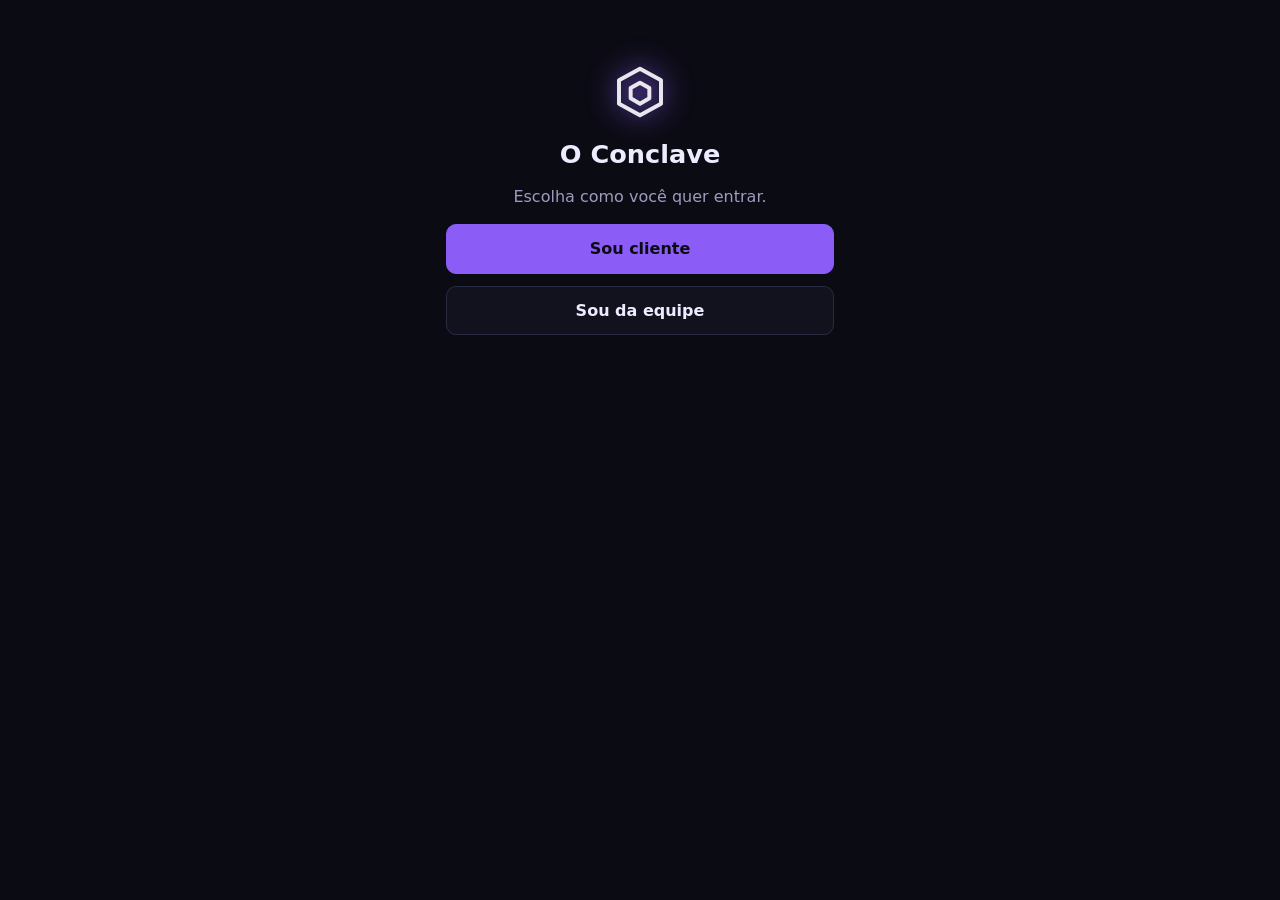
<file: index.html>
<!doctype html>
<html lang="pt-BR">
<head>
  <meta charset="utf-8">
  <meta name="viewport" content="width=device-width, initial-scale=1">
  <title>O Conclave</title>
  <link rel="preconnect" href="https://fonts.googleapis.com"><link rel="preconnect" href="https://fonts.gstatic.com" crossorigin><link rel="stylesheet" href="https://fonts.googleapis.com/css2?family=Chakra+Petch:wght@500;600;700&display=swap"><link rel="stylesheet" href="css/base.css">
  <style>.escolha{max-width:420px;margin:0 auto;padding:64px 16px;text-align:center}.escolha a{display:block;text-decoration:none;margin-bottom:12px}</style>
</head>
<body>
  <main class="escolha">
    <div class="logo-grande"><svg viewBox="0 0 24 24" width="56" height="56" fill="none" stroke="currentColor" stroke-width="1.7" stroke-linecap="round" stroke-linejoin="round" style="color:#e7e7ee"><path d="M12 2l9 5v10l-9 5-9-5V7z"/><path d="M12 8l4 2.3v4.4L12 17l-4-2.3v-4.4z"/></svg></div>
    <h1>O Conclave</h1>
    <p class="sub">Escolha como você quer entrar.</p>
    <a class="botao primario" href="cliente/">Sou cliente</a>
    <a class="botao" href="funcionario/">Sou da equipe</a>
  </main>
</body>
</html>
</file>
<file: css/base.css>
/* O Conclave — visual neon escuro (compartilhado entre os dois apps) */
:root {
  --fundo: #0b0b14;
  --fundo-2: #12121f;
  --cartao: #181828;
  --borda: #2a2a42;
  --texto: #ecebff;
  --texto-2: #9d9cc0;
  --destaque: #8b5cf6;           /* roxo neon (sem facção) */
  --ok: #22c55e;
  --alerta: #f59e0b;
  --perigo: #ef4444;
  --raio: 14px;
  /* Cores das facções (o Esquadrão não é mais amarelo: colidia com o dourado) */
  --guilda: #ff4d6d;
  --frequencia: #38bdf8;
  --esquadrao: #a3e635;
}
body[data-faccao="guilda"]     { --destaque: var(--guilda); }
body[data-faccao="frequencia"] { --destaque: var(--frequencia); }
body[data-faccao="esquadrao"]  { --destaque: var(--esquadrao); }

* { box-sizing: border-box; }
html { -webkit-text-size-adjust: 100%; }
body {
  margin: 0; background: var(--fundo); color: var(--texto);
  font: 16px/1.45 system-ui, -apple-system, "Segoe UI", Roboto, sans-serif;
  min-height: 100vh;
}
h1, h2, h3 { margin: 0 0 .4em; line-height: 1.2; }
h1 { font-size: 1.6rem; } h2 { font-size: 1.2rem; } h3 { font-size: 1rem; }
small, .sub { color: var(--texto-2); }
a { color: var(--destaque); }
code { background: var(--fundo-2); padding: 1px 6px; border-radius: 6px; }

.cartao {
  background: var(--cartao); border: 1px solid var(--borda);
  border-radius: var(--raio); padding: 16px; margin-bottom: 12px;
}
.cartao.aviso { border-color: var(--alerta); }
.linha { display: flex; align-items: center; justify-content: space-between; gap: 12px; }
.grade { display: grid; gap: 12px; grid-template-columns: repeat(auto-fill, minmax(240px, 1fr)); }

label { display: block; font-size: .85rem; color: var(--texto-2); margin-bottom: 12px; }
input, select, textarea {
  width: 100%; margin-top: 4px; padding: 12px; font: inherit; color: var(--texto);
  background: var(--fundo-2); border: 1px solid var(--borda); border-radius: 10px;
}
input:focus, select:focus, textarea:focus { outline: 2px solid var(--destaque); border-color: transparent; }
input[type=checkbox] { width: auto; margin: 0 8px 0 0; }

.botao {
  display: inline-flex; align-items: center; justify-content: center; gap: 6px;
  padding: 12px 16px; font: inherit; font-weight: 600; cursor: pointer;
  color: var(--texto); background: var(--fundo-2); border: 1px solid var(--borda);
  border-radius: 10px; min-height: 44px;
}
.botao:hover { border-color: var(--destaque); }
.botao:disabled { opacity: .5; cursor: not-allowed; }
.botao.primario { background: var(--destaque); border-color: var(--destaque); color: #0b0b14; width: 100%; }
body[data-faccao="guilda"] .botao.primario, body[data-faccao="frequencia"] .botao.primario,
body[data-faccao="esquadrao"] .botao.primario { color: #0b0b14; }
.botao.perigo { color: var(--perigo); border-color: var(--perigo); }
.botao.pequeno { padding: 6px 12px; min-height: 34px; font-size: .85rem; }
.botao.link { background: none; border: 0; color: var(--destaque); width: 100%; }

.chip { display: inline-block; padding: 3px 10px; border-radius: 999px; font-size: .75rem; font-weight: 600;
  background: var(--fundo-2); border: 1px solid var(--borda); }
.chip.pendente { color: var(--alerta); border-color: var(--alerta); }
.chip.preparando { color: var(--frequencia); border-color: var(--frequencia); }
.chip.pronto { color: var(--ok); border-color: var(--ok); }
.chip.entregue { color: var(--texto-2); }
.chip.guilda { color: var(--guilda); border-color: var(--guilda); }
.chip.frequencia { color: var(--frequencia); border-color: var(--frequencia); }
.chip.esquadrao { color: var(--esquadrao); border-color: var(--esquadrao); }

.barra { height: 10px; background: var(--fundo-2); border-radius: 999px; overflow: hidden; }
.barra > i { display: block; height: 100%; background: var(--destaque); box-shadow: 0 0 12px var(--destaque); }

/* Login */
.login { max-width: 380px; margin: 0 auto; padding: 48px 16px; text-align: center; }
.login form { text-align: left; }
.logo-grande { font-size: 3rem; filter: drop-shadow(0 0 14px var(--destaque)); }

/* Modal */
#modal { display: none; position: fixed; inset: 0; z-index: 50; }
#modal.aberto { display: block; }
.modal-fundo { position: absolute; inset: 0; background: rgba(0, 0, 0, .7); }
.modal-caixa {
  position: absolute; left: 50%; top: 50%; transform: translate(-50%, -50%);
  width: min(94vw, 520px); max-height: 88vh; overflow: auto;
  background: var(--cartao); border: 1px solid var(--borda); border-radius: var(--raio); padding: 20px;
}

/* Avisos */
#toasts { position: fixed; top: 12px; left: 50%; transform: translateX(-50%); z-index: 60; display: grid; gap: 8px; width: min(92vw, 420px); }
.toast { padding: 12px 14px; border-radius: 10px; background: var(--cartao); border: 1px solid var(--ok); }
.toast.erro { border-color: var(--perigo); }

.vazio { text-align: center; color: var(--texto-2); padding: 32px 0; }
.preco { font-weight: 700; }
.preco small { font-weight: 400; }
[hidden] { display: none !important; }

table { width: 100%; border-collapse: collapse; font-size: .88rem; }
th, td { text-align: left; padding: 8px 10px; border-bottom: 1px solid var(--borda); vertical-align: top; }
th { color: var(--texto-2); font-weight: 600; font-size: .78rem; text-transform: uppercase; letter-spacing: .5px; }
textarea { resize: vertical; }
</file>
